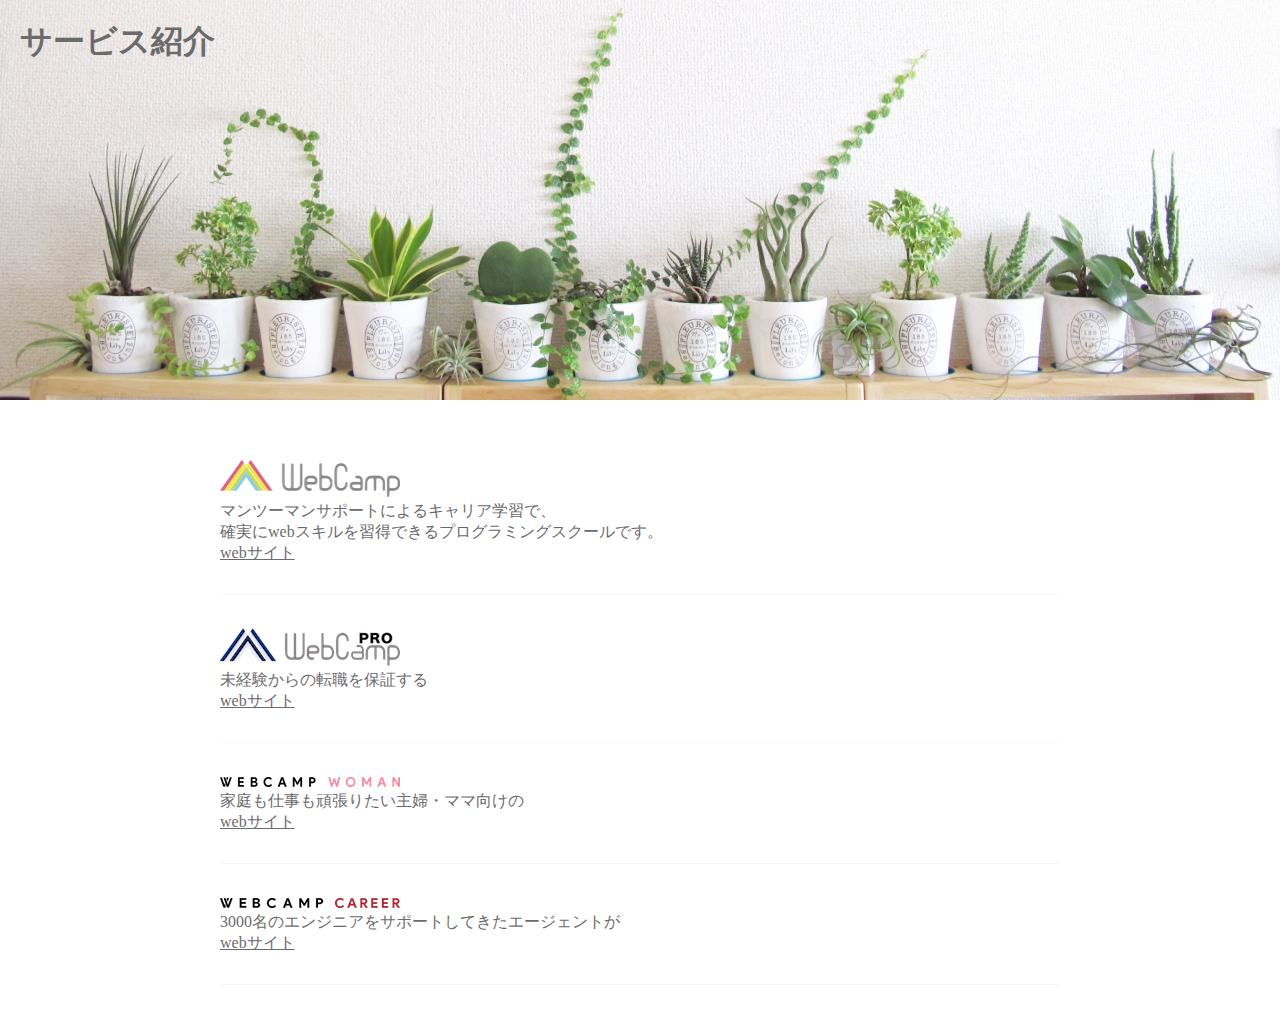
<file: ex7/index.html>
<!DOCTYPE html>
<html lang="ja">
    <head>
        <meta charset="utf-8">
        <link rel="stylesheet" href="style.css" />
        <title>Ex7</title>
    </head>
    <body>
        <header class="header-top">
            <div class="header-visual">
                <h1 class="header-text">サービス紹介</h1>
            </div>
        </header>
        <main>
            <section class="main-content">
                <img src="img/wc-logo.png" class="main-image"></img>
                <p class="main-text">
                    マンツーマンサポートによるキャリア学習で、<br>
                    確実にwebスキルを習得できるプログラミングスクールです。
                </p>
                <a href="index.html">webサイト</a>
            </section>
            
            <div class="main-content">
                <img src="img/wcp-logo.png" class="main-image"></img>
                <p class="main-text">未経験からの転職を保証する</p>
                <a href="index.html">webサイト</a>
            </div>        
            
            <div class="main-content">
                <img src="img/wcw-logo.png" class="main-image"></img>
                <p class="main-text">家庭も仕事も頑張りたい主婦・ママ向けの</p>
                <a href="index.html">webサイト</a>
            </div>
            
            <div class="main-content">
                <img src="img/wcc-logo.png" class="main-image"></img>
                <p class="main-text">3000名のエンジニアをサポートしてきたエージェントが</p>
                <a href="index.html">webサイト</a>
            </div>
        </main>
        
    </body>
</html>
</file>
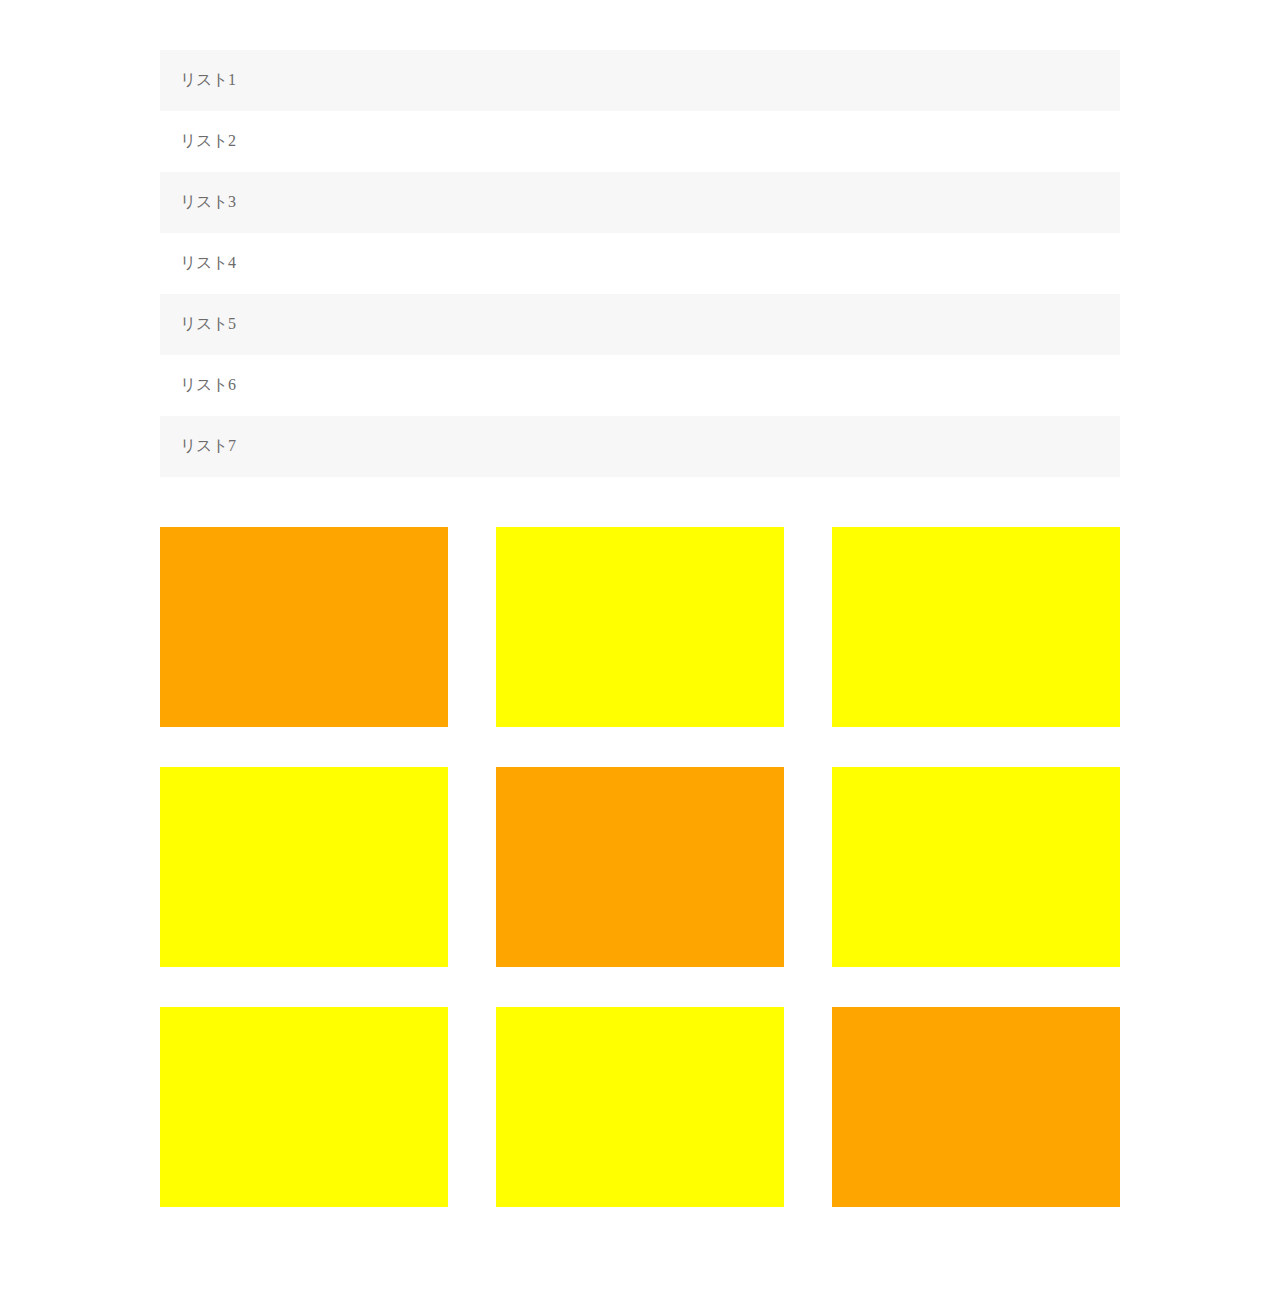
<file: ex8/index.html>
<!DOCTYPE html>
<html>
    <head>
        <meta charset="utf-8" />
        <link rel="stylesheet" href="style.css" />
        <title="ex8">
    </head>    
    
    <body>
        <main>
            <div class="list-box">
                <ul class="list">
                    <li class="list-text">リスト1</li>
                    <li class="list-text">リスト2</li>
                    <li class="list-text">リスト3</li>
                    <li class="list-text">リスト4</li>
                    <li class="list-text">リスト5</li>
                    <li class="list-text">リスト6</li>
                    <li class="list-text">リスト7</li>
                </ul>
            </div>
            <div class="boxarea">
                <div class="box-box"></div>
                <div class="box-box"></div>
                <div class="box-box"></div>
                <div class="box-box"></div>
                <div class="box-box"></div>
                <div class="box-box"></div>
                <div class="box-box"></div>
                <div class="box-box"></div>
                <div class="box-box"></div>
            </div>
        </main>
    </body>

</html>
</file>
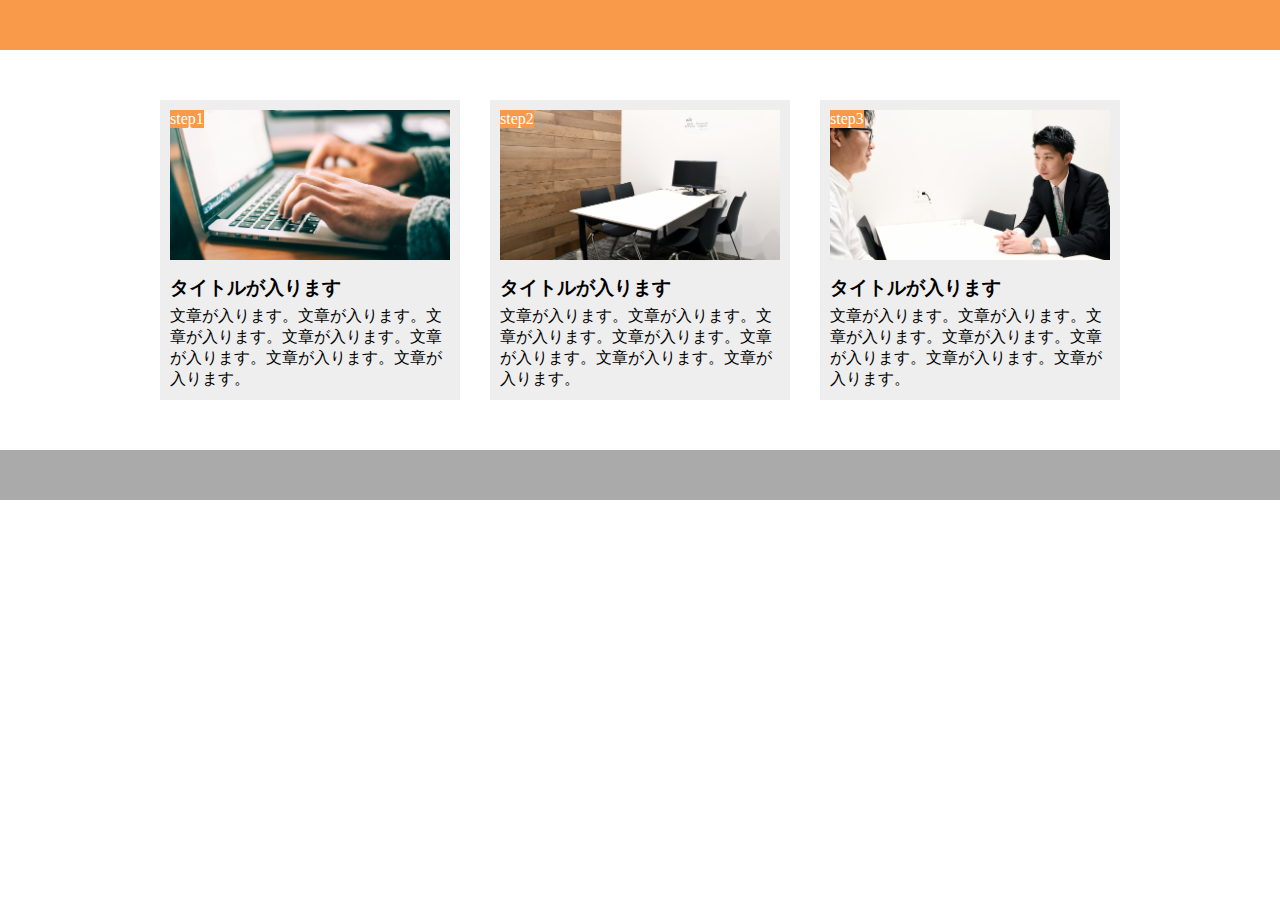
<file: ex9-2/index.html>
<!DOCTYPE html>
<html lang="ja">
    <head>
        <link rel="stylesheet" href="style.css" />
        <meta charset="utf-8">
    </head>
    
    <body>
        <header>
            
        </header>
        <main>
            <section class="main-contents">
                <div class="step-box">
                    <p class="box-title">step1</p>
                    <div class="box-image1"></div>
                    <h3 class="title-text">タイトルが入ります</h3>
                    <p class="text">文章が入ります。文章が入ります。文章が入ります。文章が入ります。文章が入ります。文章が入ります。文章が入ります。</p>
                </div>
                <div class="step-box">
                    <p class="box-title">step2</p>
                    <div class="box-image2"></div>
                    <h3 class="title-text">タイトルが入ります</h3>
                    <p class="text">文章が入ります。文章が入ります。文章が入ります。文章が入ります。文章が入ります。文章が入ります。文章が入ります。</p>                    
                </div>
                <div class="step-box">
                    <p class="box-title">step3</p>
                    <div class="box-image3"></div>
                    <h3 class="title-text">タイトルが入ります</h3>
                    <p class="text">文章が入ります。文章が入ります。文章が入ります。文章が入ります。文章が入ります。文章が入ります。文章が入ります。</p>                    
                </div>
            </section>
        </main>
        <footer>
            
        </footer>
    </body>
</html>
</file>
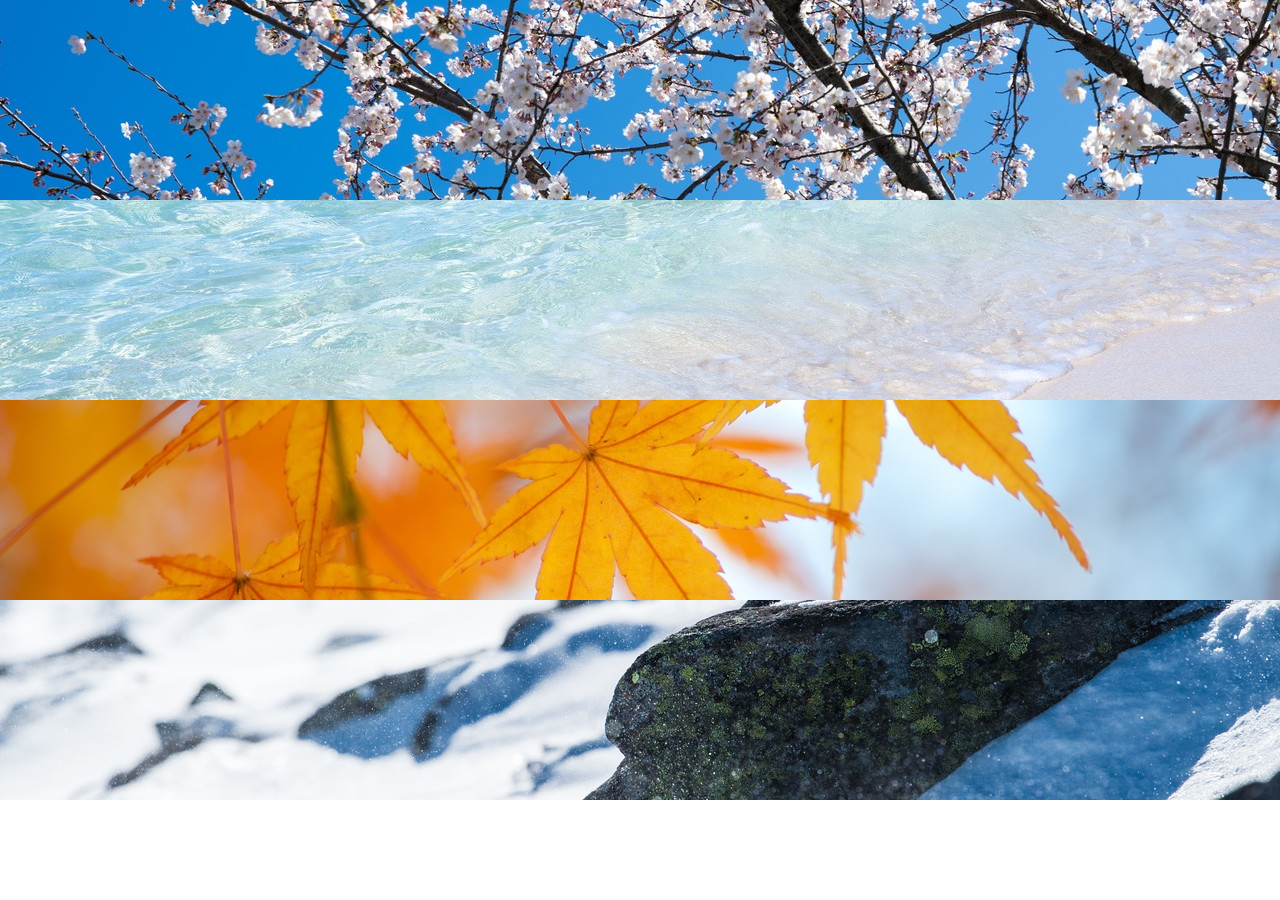
<file: exercise6/index.html>
<!DOCTYPE html>
<html lang="ja">
    <head>
        <meta charset="utf-8">
        <link rel="stylesheet" href="style.css" />
    </head>
    
    <body>
        <div class="box1"></div>
        <div class="box2"></div>
        <div class="box3"></div>
        <div class="box4"></div>
    </body>
    
</html>
</file>
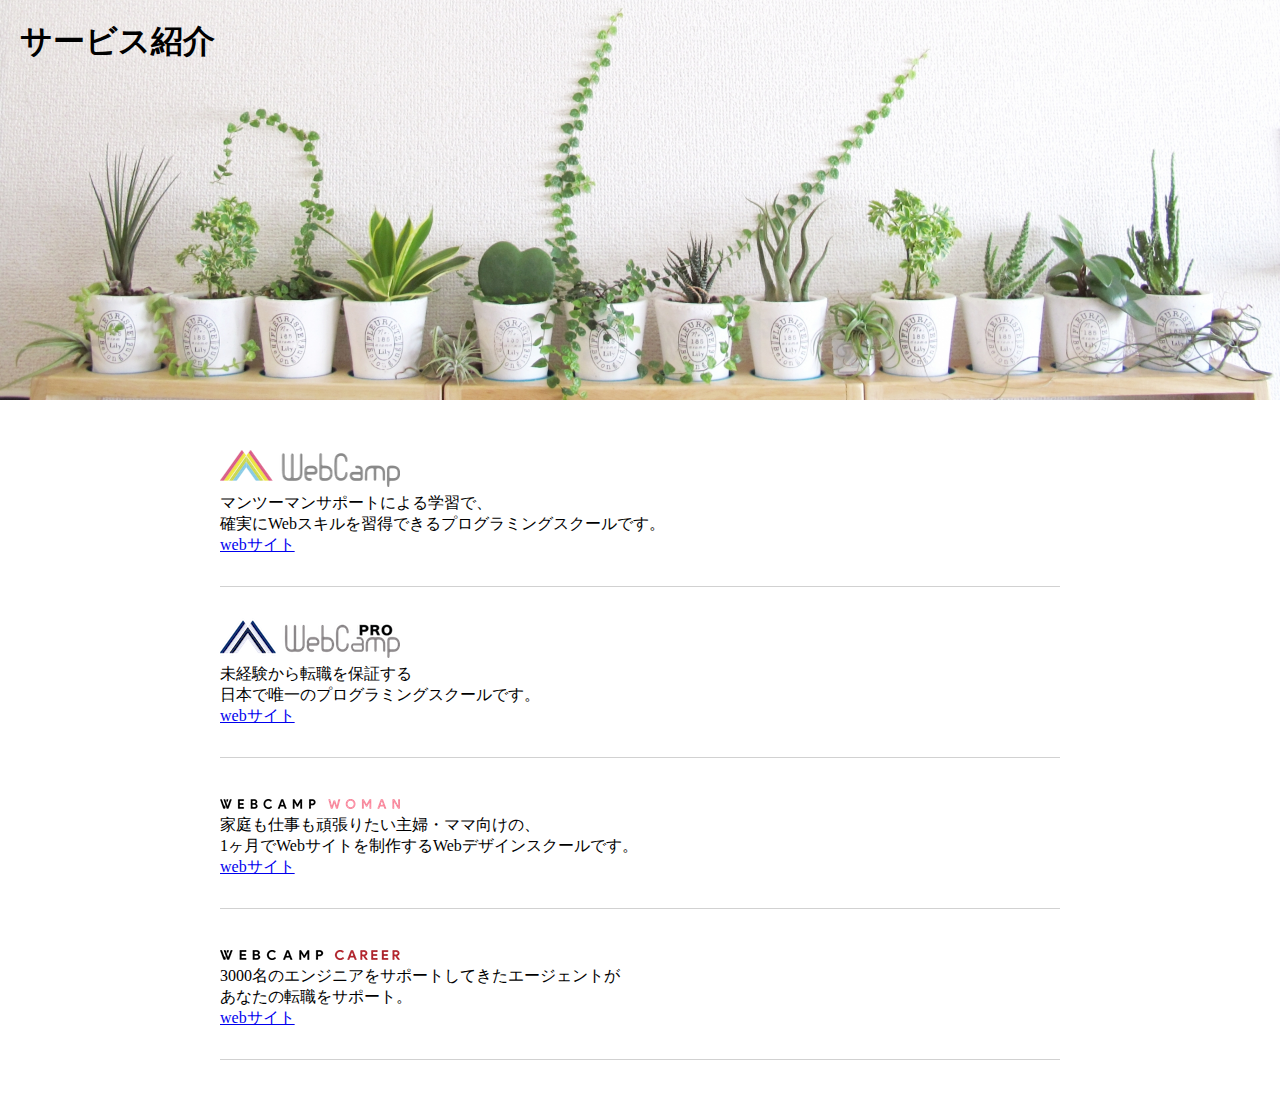
<file: ex7/chapter7_answer/index.html>
<!DOCTYPE html>
<html lang="ja">
  <head>
    <meta charset="UTF-8" />
    <title>7章演習</title>
    <link rel="stylesheet" href="style.css" />
  </head>
  <body>
    <section class="main-visual">
      <h1 class="headline">サービス紹介</h1>
    </section>
    <main>
      <section class="service1">
        <h2><img src="img/wc-logo.png" alt="ロゴ" /></h2>
        <p>
          マンツーマンサポートによる学習で、<br />確実にWebスキルを習得できるプログラミングスクールです。
        </p>
        <a href="https://web-camp.io/">webサイト</a>
      </section>

      <section class="service2">
        <h2><img src="img/wcp-logo.png" alt="ロゴ" /></h2>
        <p>
          未経験から転職を保証する<br />日本で唯一のプログラミングスクールです。
        </p>
        <a href="http://web-camp.io/pro/">webサイト</a>
      </section>

      <section class="service3">
        <h2><img src="img/wcw-logo.png" alt="ロゴ" /></h2>
        <p>
          家庭も仕事も頑張りたい主婦・ママ向けの、<br />1ヶ月でWebサイトを制作するWebデザインスクールです。
        </p>
        <a href="http://web-camp.io/woman/">webサイト</a>
      </section>

      <section class="service4">
        <h2><img src="img/wcc-logo.png" alt="ロゴ" /></h2>
        <p>
          3000名のエンジニアをサポートしてきたエージェントが<br />あなたの転職をサポート。
        </p>
        <a href="http://web-camp.io/career/">webサイト</a>
      </section>
    </main>
  </body>
</html>
</file>
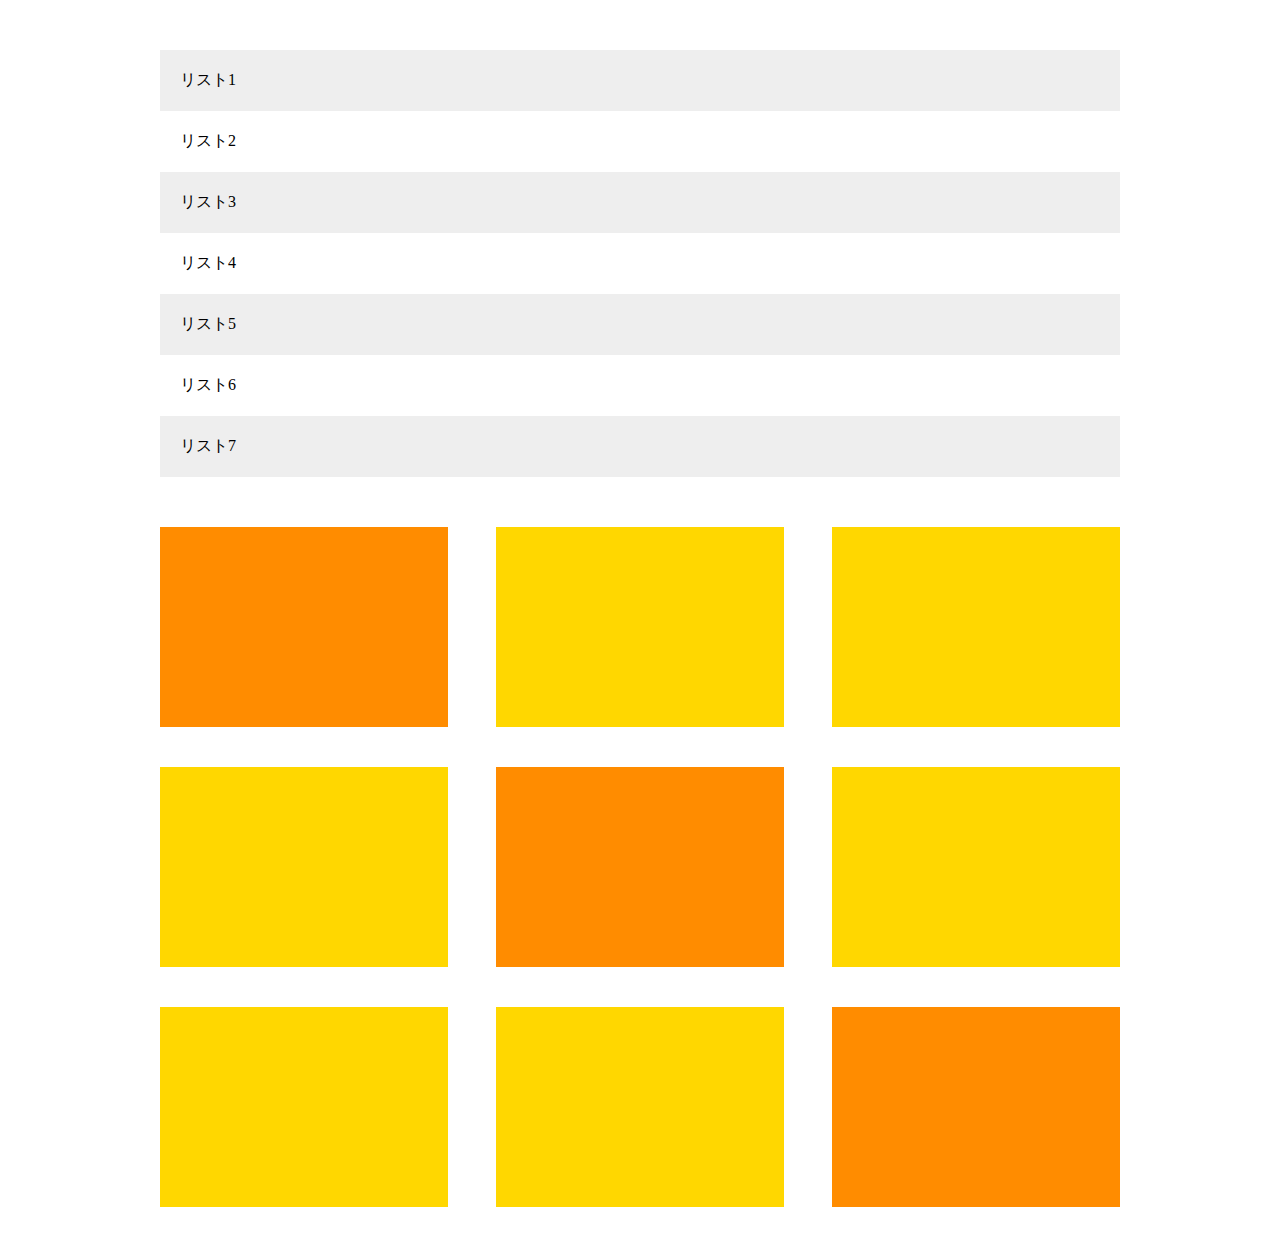
<file: ex8/chapter8_answer/index.html>
<!DOCTYPE html>
<html lang="ja">
  <head>
    <meta charset="UTF-8" />
    <title>8章演習</title>
    <link rel="stylesheet" href="style.css" />
  </head>
  <body>
    <main>
      <ul class="item-list">
        <li class="item">リスト1</li>
        <li class="item">リスト2</li>
        <li class="item">リスト3</li>
        <li class="item">リスト4</li>
        <li class="item">リスト5</li>
        <li class="item">リスト6</li>
        <li class="item">リスト7</li>
      </ul>

      <div class="box-list">
        <div class="box"></div>
        <div class="box"></div>
        <div class="box"></div>
        <div class="box"></div>
        <div class="box"></div>
        <div class="box"></div>
        <div class="box"></div>
        <div class="box"></div>
        <div class="box"></div>
      </div>
    </main>
  </body>
</html>
</file>
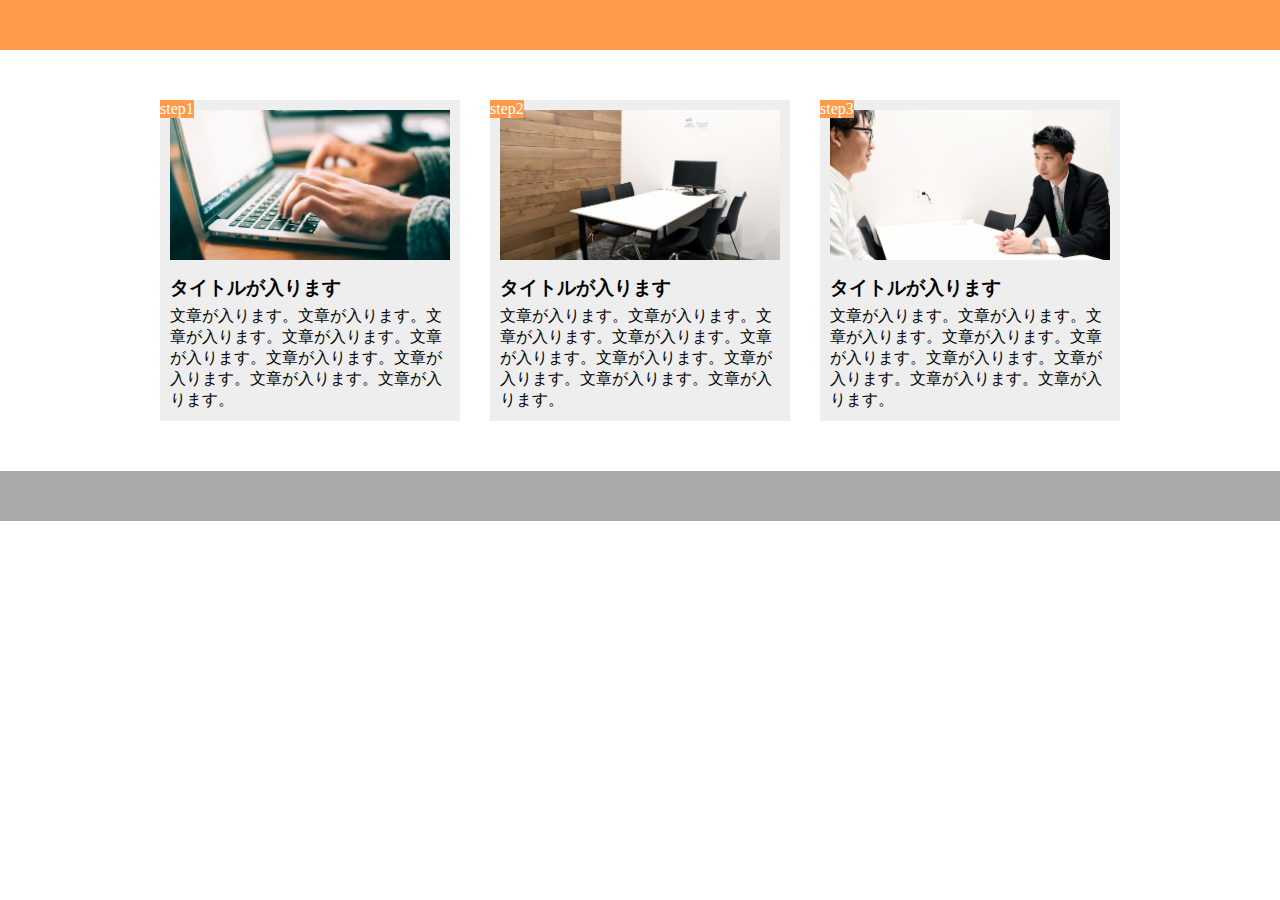
<file: ex9-2/chapter9_answer/index.html>
<!DOCTYPE html>
<html lang="ja">
  <head>
    <meta charset="UTF-8" />
    <title>9章演習</title>
    <link rel="stylesheet" href="style.css" />
  </head>
  <body>
    <header></header>
    <main>
      <div class="step-box">
        <div class="step-img1"></div>
        <span class="step-num">step1</span>
        <h3 class="title">タイトルが入ります</h3>
        <p class="text">
          文章が入ります。文章が入ります。文章が入ります。文章が入ります。文章が入ります。文章が入ります。文章が入ります。文章が入ります。文章が入ります。
        </p>
      </div>

      <div class="step-box">
        <div class="step-img2"></div>
        <span class="step-num">step2</span>
        <h3 class="title">タイトルが入ります</h3>
        <p class="text">
          文章が入ります。文章が入ります。文章が入ります。文章が入ります。文章が入ります。文章が入ります。文章が入ります。文章が入ります。文章が入ります。
        </p>
      </div>

      <div class="step-box">
        <div class="step-img3"></div>
        <span class="step-num">step3</span>
        <h3 class="title">タイトルが入ります</h3>
        <p class="text">
          文章が入ります。文章が入ります。文章が入ります。文章が入ります。文章が入ります。文章が入ります。文章が入ります。文章が入ります。文章が入ります。
        </p>
      </div>
    </main>
    <footer></footer>
  </body>
</html>
</file>
<file: ex7/style.css>
*{
    margin: 0;
    padding: 0;
    box-sizing: border-box;
    color: #6c6b6b;
}

.header-visual {
    height: 400px;
    width: 100%;
    background-image: url(img/mv.jpg);
    background-size: cover;
    background-position: bottom;
}

.header-text {
    padding-top: 20px;
    padding-left: 20px;
}

main {
    width: 840px;
    margin: 30px auto 50px auto;
}

.main-content {
    padding: 30px 0 30px 0;
    border-bottom: 1px solid #f7f7f7;
}
</file>
<file: ex8/style.css>
*{
    margin: 0;
    padding: 0;
    box-sizing: border-box;
    color: #6c6b6b;
}

main {
    margin: 50px auto;
    width: 960px;
}

.list {
    list-style: none;
}

.list-text {
    padding: 20px 0 20px 20px;
}

.list-text:nth-child(odd) {
    background-color: #f7f7f7;
}

.boxarea {
    margin: 50px 0;
    display: flex;
    flex-wrap: wrap;
}

.box-box {
    height: 200px;
    width: 30%;
    background-color: yellow;
    margin-right: 5%;
    margin-bottom: 40px;
}

.box-box:nth-child(1) {
    background-color: orange;
}

.box-box:nth-child(3) {
    margin-right: 0;
}

.box-box:nth-child(5) {
    background-color: orange;
}

.box-box:nth-child(6) {
    margin-right: 0;
}

.box-box:nth-child(9) {
    background-color: orange;
}

.box-box:nth-child(9) {
    margin-right: 0;
}
</file>
<file: ex9-2/style.css>
* {
  margin: 0;
  padding: 0;
  box-sizing: border-box;
}

header{
    background-color: #F99A4B;
    height: 50px;
}

.main-contents {
    width: 960px;
    margin: 50px auto;
    display: flex;
    
}

.step-box {
    background-color: #EEEEEE;
    width: 300px;
    position: relative;
    padding: 10px;
    margin-right: 30px;
}

.step-box:last-child {
    margin-right: 0;
}

.box-image1 {
    height: 150px;
    background-image: url(img/flow01.png);
    background-size: cover;
    background-position: bottom;
}

.box-image2 {
    height: 150px;
    background-image: url(img/flow02.png);
    background-size: cover;
    background-position: bottom;
}

.box-image3 {
    height: 150px;
    background-image: url(img/flow03.png);
    background-size: cover;
    background-position: bottom;
}


.box-title {
    position: absolute;
    background-color: #F99A4B;
    color: #fff;
}

.title-text {
    margin-top: 15px;
    margin-bottom: 5px;
}

footer{
    background-color: #AAAAAA;
    height: 50px;
}
</file>
<file: exercise6/style.css>
* {
    margin: 0;
    padding: 0;
    box-sizing: border-box;
    color: #6c6b6b;
}

.box1{
    height: 200px;
    width: 100%;    
    background-image: url(img/box1.jpg);
    background-position: center;
}

.box2 {
    height: 200px;
    width: 100%;    
    background-image: url(img/box2.jpg);
    background-position: center;
}

.box3 {
    height: 200px;
    width: 100%;    
    background-image: url(img/box3.jpg);
    background-position: center;
}

.box4 {
    height: 200px;
    width: 100%;    
    background-image: url(img/box4.jpg);
    background-position: center;
}
</file>
<file: ex7/chapter7_answer/style.css>
* {
  margin: 0;
  padding: 0;
  box-sizing: border-box;
}

.main-visual {
  height: 400px;
  width: 100%;
  background-image: url(img/mv.jpg);
  background-size: cover;
  background-position: bottom;
}

.headline {
  padding: 20px;
}

main {
  width: 840px;
  margin: 50px auto;
}

.service1 {
  margin-bottom: 30px;
  border-bottom: 1px solid #d1d1d1;
  padding-bottom: 30px;
}

.service2 {
  margin-bottom: 30px;
  border-bottom: 1px solid #d1d1d1;
  padding-bottom: 30px;
}

.service3 {
  margin-bottom: 30px;
  border-bottom: 1px solid #d1d1d1;
  padding-bottom: 30px;
}

.service4 {
  border-bottom: 1px solid #d1d1d1;
  padding-bottom: 30px;
}
</file>
<file: ex8/chapter8_answer/style.css>
* {
  margin: 0;
  padding: 0;
  box-sizing: border-box;
}

main {
  width: 960px;
  margin: 50px auto;
}

.item-list {
  margin-bottom: 50px;
}

.item {
  padding: 20px;
  list-style: none;
}

.item:nth-child(odd) {
  background-color: #eee;
}

.box-list {
  display: flex;
  flex-wrap: wrap;
}

.box {
  background-color: #ffd700;
  width: 30%;
  height: 200px;
  margin-right: 5%;
  margin-bottom: 40px;
}

.box:first-child,
.box:nth-child(5),
.box:last-child {
  background-color: #ff8c00;
}

.box:nth-child(3n) {
  margin-right: 0;
}

.box:nth-last-child(-n + 3) {
  margin-bottom: 0;
}
</file>
<file: ex9-2/chapter9_answer/style.css>
* {
  box-sizing: border-box;
  margin: 0;
  padding: 0;
}

header {
  height: 50px;
  background-color: #ff9a4b;
}

main {
  width: 960px;
  margin: 50px auto;
  display: flex;
}

.step-box {
  width: 300px;
  margin-right: 30px;
  padding: 10px;
  position: relative;
  background-color: #eee;
}

.step-box:last-child {
  margin-right: 0;
}

.step-img1 {
  height: 150px;
  background-image: url(img/flow01.png);
  background-position: bottom;
  background-size: cover;
}

.step-img2 {
  height: 150px;
  background-image: url(img/flow02.png);
  background-position: bottom;
  background-size: cover;
}

.step-img3 {
  height: 150px;
  background-image: url(img/flow03.png);
  background-position: bottom;
  background-size: cover;
}

.step-num {
  position: absolute;
  top: 0;
  left: 0;
  background-color: #ff9a4b;
  color: #fff;
}

.title {
  margin: 15px 0 5px;
}

footer {
  height: 50px;
  background-color: #aaa;
}
</file>
